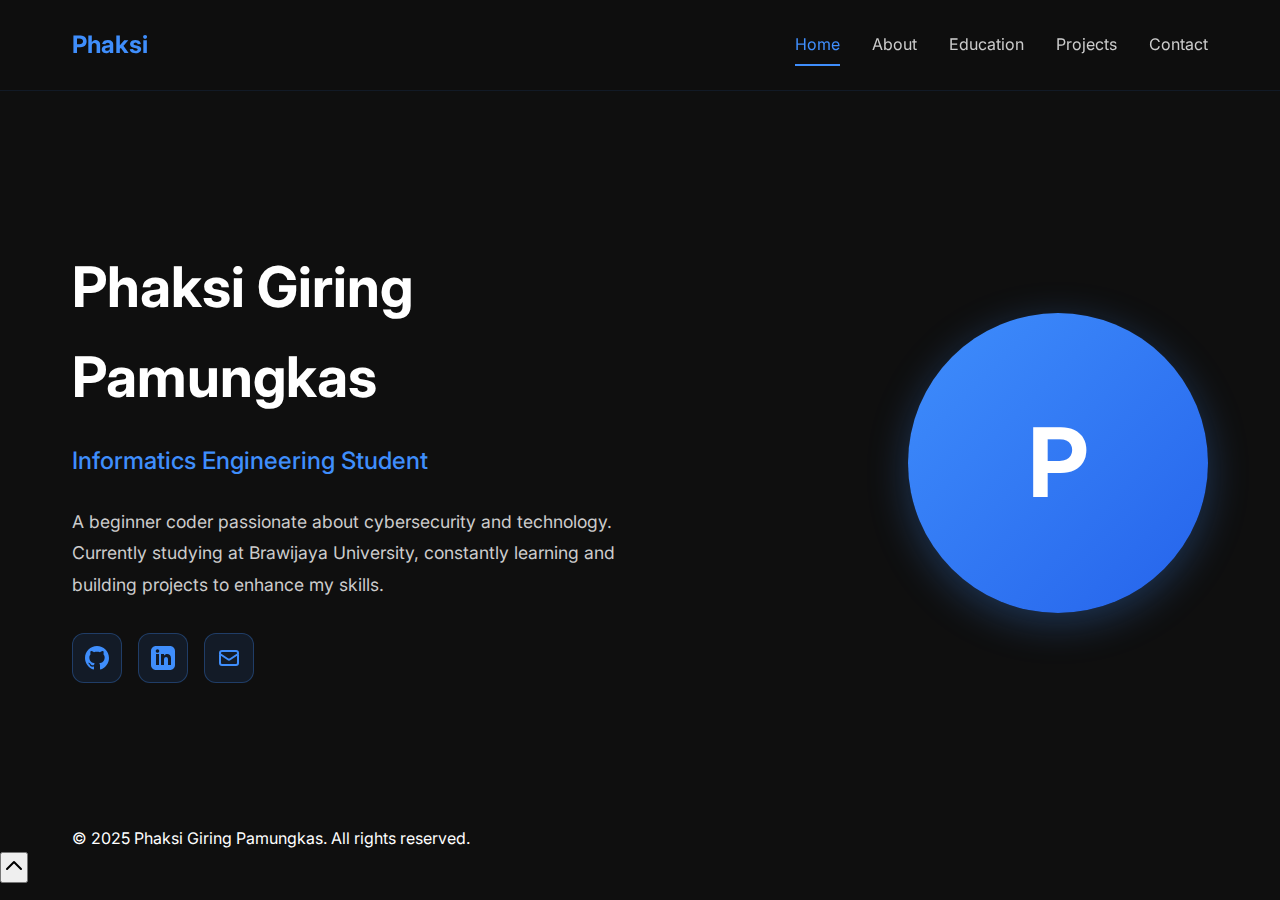
<file: index.html>
<!DOCTYPE html>
<html lang="en">
<head>
    <meta charset="UTF-8">
    <meta name="viewport" content="width=device-width, initial-scale=1.0">
    <title>Phaksi Giring Pamungkas - Portfolio</title>
    <link rel="stylesheet" href="style.css">
</head>
<body>
    <header>
        <nav class="container">
            <div class="logo">Phaksi</div>
            <button class="mobile-menu-btn" id="mobileMenuBtn">
                <span class="hamburger"></span>
            </button>
            <div class="nav-links" id="navLinks">
                <a href="index.html" class="nav-link active">Home</a>
                <a href="about.html" class="nav-link">About</a>
                <a href="education.html" class="nav-link">Education</a>
                <a href="projects.html" class="nav-link">Projects</a>
                <a href="contact.html" class="nav-link">Contact</a>
            </div>
        </nav>
    </header>

    <main>
        <section class="home-section container">
            <div class="home-content">
                <h1>Phaksi Giring Pamungkas</h1>
                <p class="subtitle">Informatics Engineering Student</p>
                <p>
                    A beginner coder passionate about cybersecurity and technology. 
                    Currently studying at Brawijaya University, constantly learning and 
                    building projects to enhance my skills.
                </p>
                <div class="social-links">
                    <a href="https://github.com/paaxxii" target="_blank" rel="noopener noreferrer" class="social-link">
                        <svg width="24" height="24" fill="currentColor" viewBox="0 0 24 24">
                            <path d="M12 0c-6.626 0-12 5.373-12 12 0 5.302 3.438 9.8 8.207 11.387.599.111.793-.261.793-.577v-2.234c-3.338.726-4.033-1.416-4.033-1.416-.546-1.387-1.333-1.756-1.333-1.756-1.089-.745.083-.729.083-.729 1.205.084 1.839 1.237 1.839 1.237 1.07 1.834 2.807 1.304 3.492.997.107-.775.418-1.305.762-1.604-2.665-.305-5.467-1.334-5.467-5.931 0-1.311.469-2.381 1.236-3.221-.124-.303-.535-1.524.117-3.176 0 0 1.008-.322 3.301 1.23.957-.266 1.983-.399 3.003-.404 1.02.005 2.047.138 3.006.404 2.291-1.552 3.297-1.23 3.297-1.23.653 1.653.242 2.874.118 3.176.77.84 1.235 1.911 1.235 3.221 0 4.609-2.807 5.624-5.479 5.921.43.372.823 1.102.823 2.222v3.293c0 .319.192.694.801.576 4.765-1.589 8.199-6.086 8.199-11.386 0-6.627-5.373-12-12-12z"/>
                        </svg>
                    </a>
                    <a href="https://www.linkedin.com/in/phaksi-pamungkas-6a9577374/" target="_blank" rel="noopener noreferrer" class="social-link">
                        <svg width="24" height="24" fill="currentColor" viewBox="0 0 24 24">
                            <path d="M19 0h-14c-2.761 0-5 2.239-5 5v14c0 2.761 2.239 5 5 5h14c2.762 0 5-2.239 5-5v-14c0-2.761-2.238-5-5-5zm-11 19h-3v-11h3v11zm-1.5-12.268c-.966 0-1.75-.79-1.75-1.764s.784-1.764 1.75-1.764 1.75.79 1.75 1.764-.783 1.764-1.75 1.764zm13.5 12.268h-3v-5.604c0-3.368-4-3.113-4 0v5.604h-3v-11h3v1.765c1.396-2.586 7-2.777 7 2.476v6.759z"/>
                        </svg>
                    </a>
                    <a href="mailto:phaksipamungkas@student.ub.ac.id" class="social-link">
                        <svg width="24" height="24" fill="none" stroke="currentColor" viewBox="0 0 24 24">
                            <path stroke-linecap="round" stroke-linejoin="round" stroke-width="2" d="M3 8l7.89 5.26a2 2 0 002.22 0L21 8M5 19h14a2 2 0 002-2V7a2 2 0 00-2-2H5a2 2 0 00-2 2v10a2 2 0 002 2z"/>
                        </svg>
                    </a>
                </div>
            </div>
            <div class="profile-photo">P</div>
        </section>
    </main>

    <footer>
        <div class="container">
            <p>&copy; 2025 Phaksi Giring Pamungkas. All rights reserved.</p>
        </div>
    </footer>

    <button class="back-to-top" id="backToTop">
        <svg width="24" height="24" fill="none" stroke="currentColor" viewBox="0 0 24 24">
            <path stroke-linecap="round" stroke-linejoin="round" stroke-width="2" d="M5 15l7-7 7 7"/>
        </svg>
    </button>

    <script src="script.js"></script>
</body>
</html>
</file>
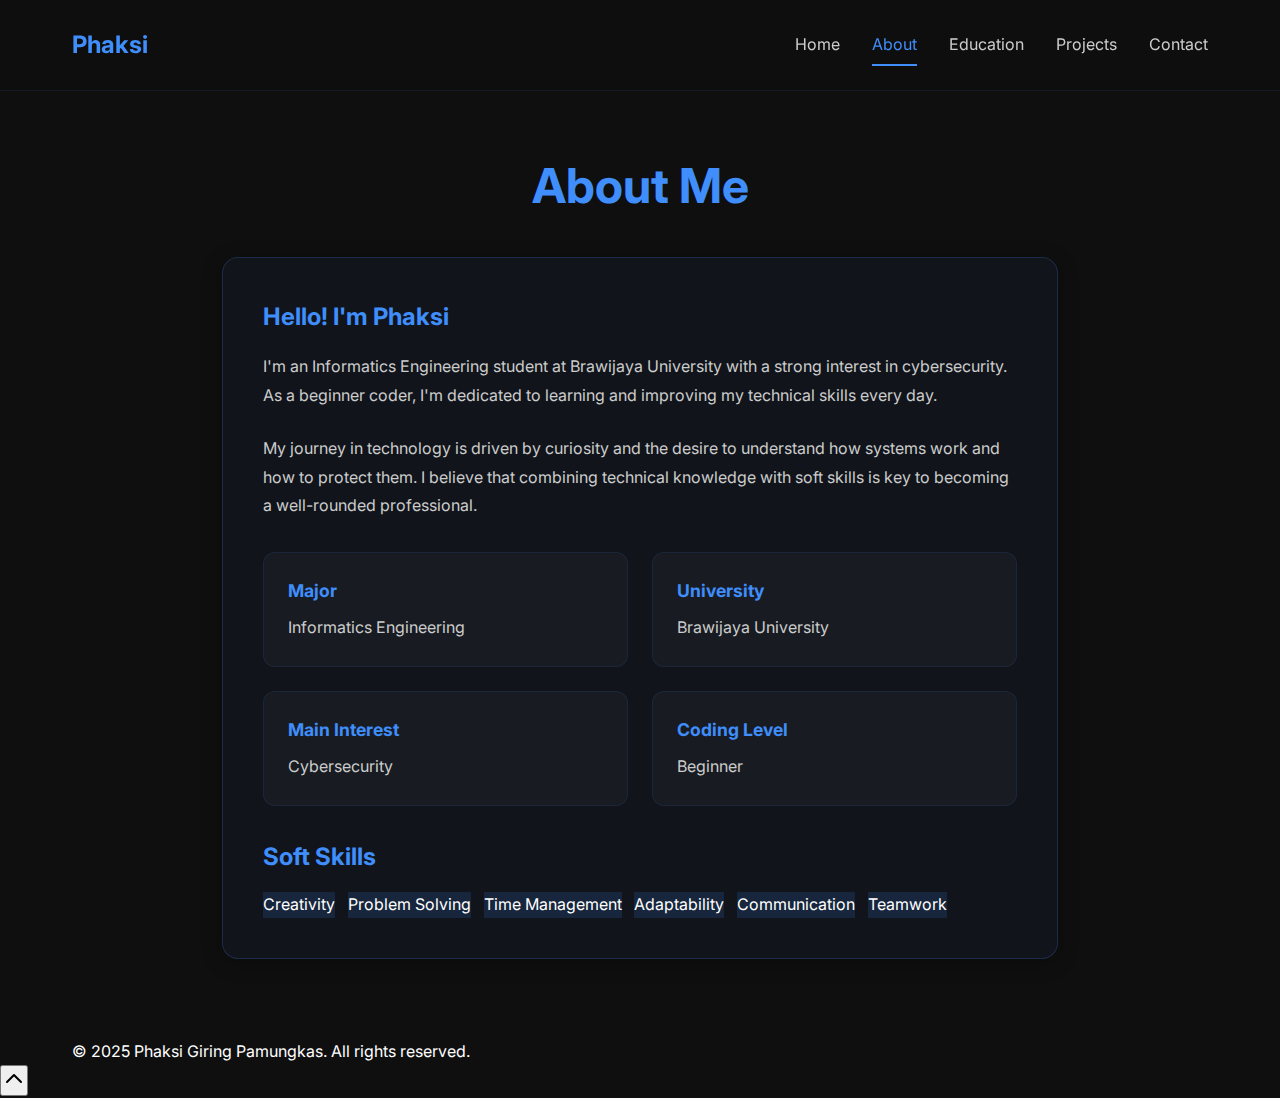
<file: about.html>
<!DOCTYPE html>
<html lang="en">
<head>
    <meta charset="UTF-8">
    <meta name="viewport" content="width=device-width, initial-scale=1.0">
    <title>About - Phaksi Giring Pamungkas</title>
    <link rel="stylesheet" href="style.css">
</head>
<body>
    <header>
        <nav class="container">
            <div class="logo">Phaksi</div>
            <button class="mobile-menu-btn" id="mobileMenuBtn">
                <span class="hamburger"></span>
            </button>
            <div class="nav-links" id="navLinks">
                <a href="index.html" class="nav-link">Home</a>
                <a href="about.html" class="nav-link active">About</a>
                <a href="education.html" class="nav-link">Education</a>
                <a href="projects.html" class="nav-link">Projects</a>
                <a href="contact.html" class="nav-link">Contact</a>
            </div>
        </nav>
    </header>

    <main>
        <section class="about-section container">
            <h1>About Me</h1>
            <div class="about-content">
                <h2>Hello! I'm Phaksi</h2>
                <p>
                    I'm an Informatics Engineering student at Brawijaya University with a strong 
                    interest in cybersecurity. As a beginner coder, I'm dedicated to learning and 
                    improving my technical skills every day.
                </p>
                <p>
                    My journey in technology is driven by curiosity and the desire to understand 
                    how systems work and how to protect them. I believe that combining technical 
                    knowledge with soft skills is key to becoming a well-rounded professional.
                </p>
                
                <div class="info-grid">
                    <div class="info-item">
                        <strong>Major</strong>
                        <p>Informatics Engineering</p>
                    </div>
                    <div class="info-item">
                        <strong>University</strong>
                        <p>Brawijaya University</p>
                    </div>
                    <div class="info-item">
                        <strong>Main Interest</strong>
                        <p>Cybersecurity</p>
                    </div>
                    <div class="info-item">
                        <strong>Coding Level</strong>
                        <p>Beginner</p>
                    </div>
                </div>

                <h2 style="margin-top: 2rem;">Soft Skills</h2>
                <div class="skills-list">
                    <span class="skill-tag">Creativity</span>
                    <span class="skill-tag">Problem Solving</span>
                    <span class="skill-tag">Time Management</span>
                    <span class="skill-tag">Adaptability</span>
                    <span class="skill-tag">Communication</span>
                    <span class="skill-tag">Teamwork</span>
                </div>
            </div>
        </section>
    </main>

    <footer>
        <div class="container">
            <p>&copy; 2025 Phaksi Giring Pamungkas. All rights reserved.</p>
        </div>
    </footer>

    <button class="back-to-top" id="backToTop">
        <svg width="24" height="24" fill="none" stroke="currentColor" viewBox="0 0 24 24">
            <path stroke-linecap="round" stroke-linejoin="round" stroke-width="2" d="M5 15l7-7 7 7"/>
        </svg>
    </button>

    <script src="script.js"></script>
</body>
</html>
</file>
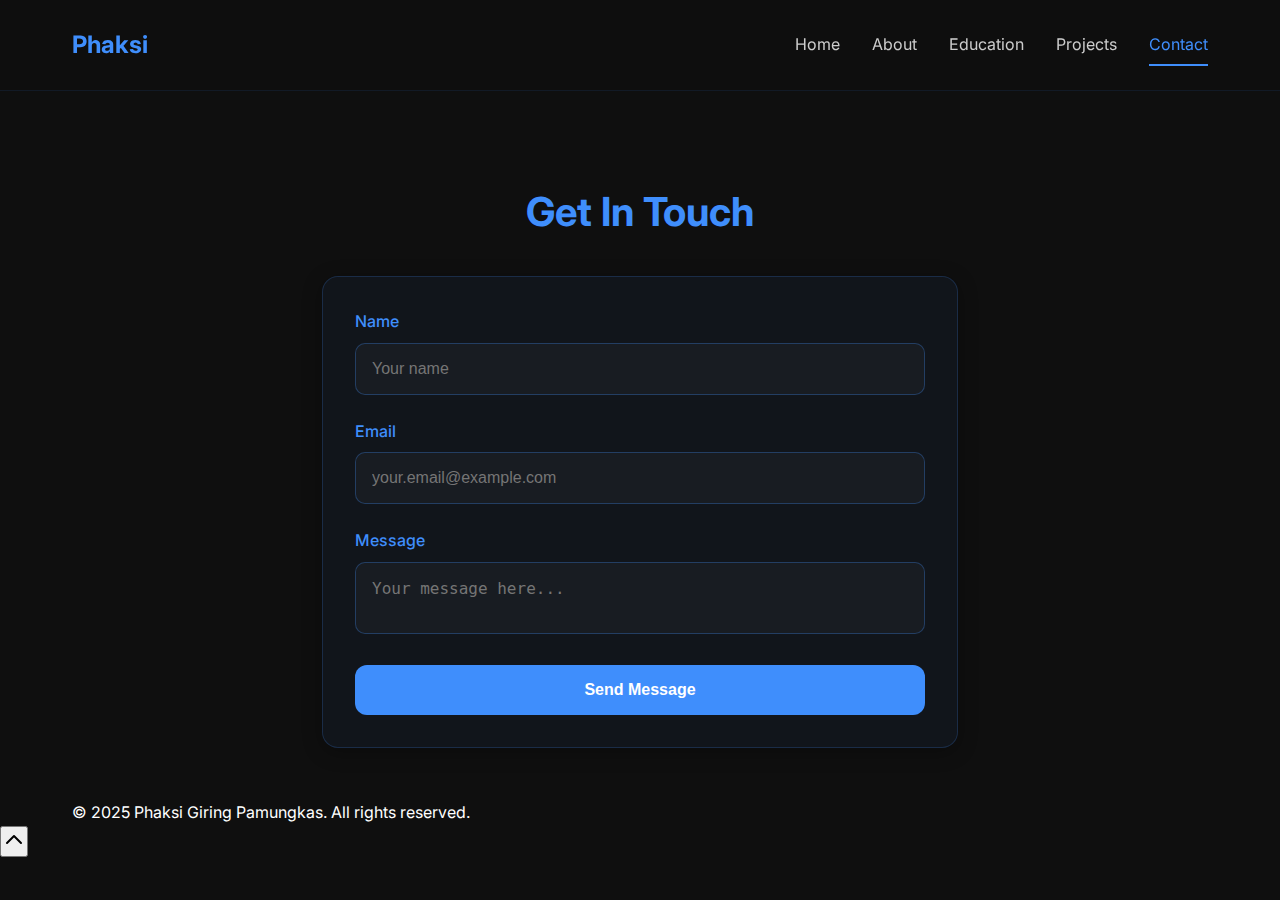
<file: contact.html>
<!DOCTYPE html>
<html lang="en">
<head>
    <meta charset="UTF-8">
    <meta name="viewport" content="width=device-width, initial-scale=1.0">
    <title>Contact - Phaksi Giring Pamungkas</title>
    <link rel="stylesheet" href="style.css">
</head>
<body>
    <header>
        <nav class="container">
            <div class="logo">Phaksi</div>
            <button class="mobile-menu-btn" id="mobileMenuBtn">
                <span class="hamburger"></span>
            </button>
            <div class="nav-links" id="navLinks">
                <a href="index.html" class="nav-link">Home</a>
                <a href="about.html" class="nav-link">About</a>
                <a href="education.html" class="nav-link">Education</a>
                <a href="projects.html" class="nav-link">Projects</a>
                <a href="contact.html" class="nav-link active">Contact</a>
            </div>
        </nav>
    </header>

    <main>
        <section class="contact-section container">
            <h1>Get In Touch</h1>
            <div class="contact-form">
                <div id="successAlert" class="success-alert" style="display: none;">
                    ✓ Message sent successfully! I'll get back to you soon.
                </div>
                <div class="form-group">
                    <label for="name">Name</label>
                    <input type="text" id="name" placeholder="Your name" required>
                </div>
                <div class="form-group">
                    <label for="email">Email</label>
                    <input type="email" id="email" placeholder="your.email@example.com" required>
                </div>
                <div class="form-group">
                    <label for="message">Message</label>
                    <textarea id="message" placeholder="Your message here..." required></textarea>
                </div>
                <button class="btn" id="submitBtn" style="width: 100%;">Send Message</button>
            </div>
        </section>
    </main>

    <footer>
        <div class="container">
            <p>&copy; 2025 Phaksi Giring Pamungkas. All rights reserved.</p>
        </div>
    </footer>

    <button class="back-to-top" id="backToTop">
        <svg width="24" height="24" fill="none" stroke="currentColor" viewBox="0 0 24 24">
            <path stroke-linecap="round" stroke-linejoin="round" stroke-width="2" d="M5 15l7-7 7 7"/>
        </svg>
    </button>

    <script src="script.js"></script>
</body>
</html>
</file>
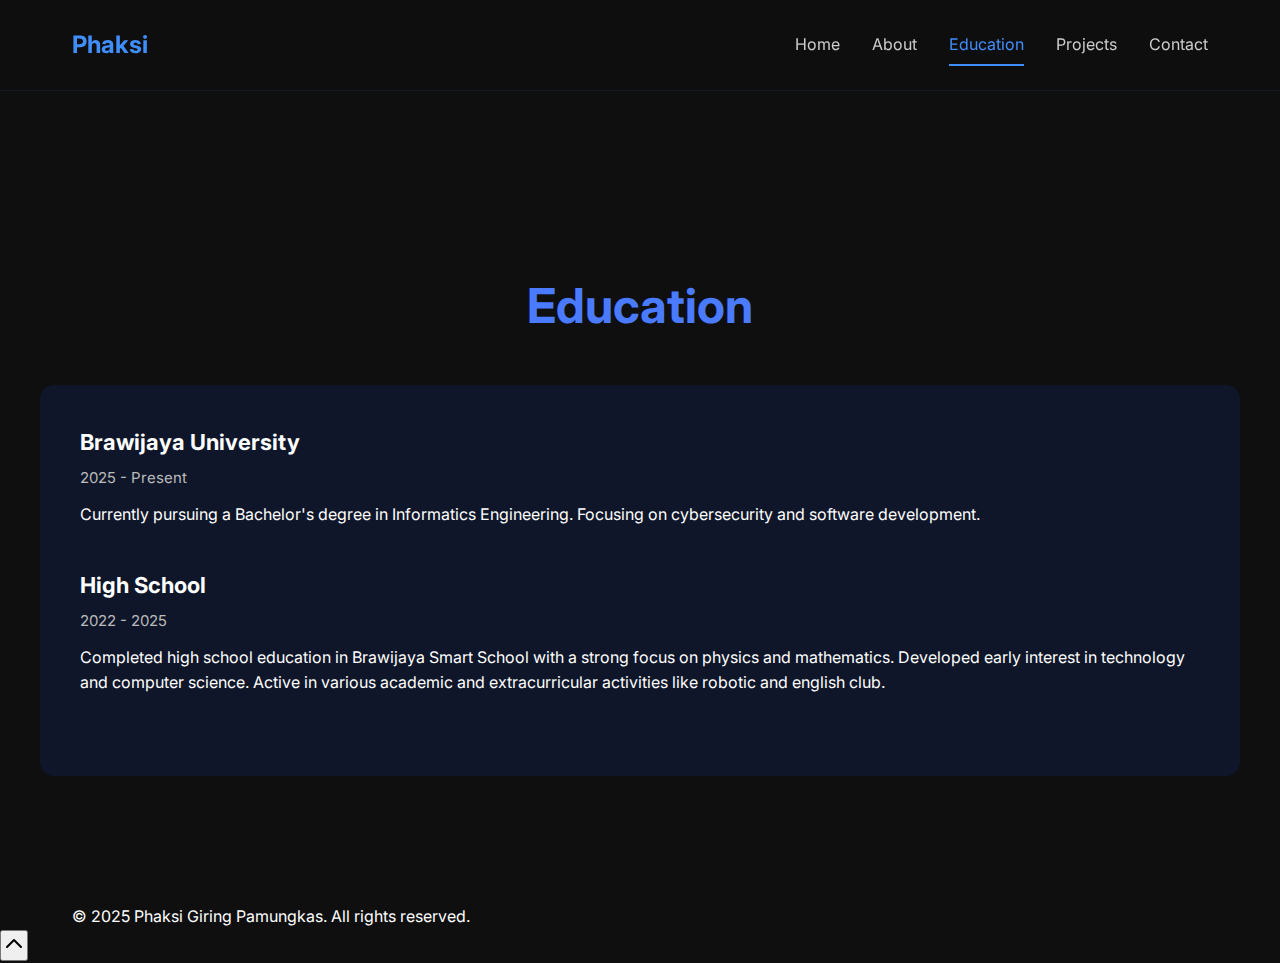
<file: education.html>
<!DOCTYPE html>
<html lang="en">
<head>
    <meta charset="UTF-8">
    <meta name="viewport" content="width=device-width, initial-scale=1.0">
    <title>Education - Phaksi Giring Pamungkas</title>
    <link rel="stylesheet" href="style.css">
</head>
<body>
    <header>
        <nav class="container">
            <div class="logo">Phaksi</div>
            <button class="mobile-menu-btn" id="mobileMenuBtn">
                <span class="hamburger"></span>
            </button>
            <div class="nav-links" id="navLinks">
                <a href="index.html" class="nav-link">Home</a>
                <a href="about.html" class="nav-link">About</a>
                <a href="education.html" class="nav-link active">Education</a>
                <a href="projects.html" class="nav-link">Projects</a>
                <a href="contact.html" class="nav-link">Contact</a>
            </div>
        </nav>
    </header>

    <main>
    <section class="page-header">
        <h1>Education</h1>
    </section>

    <section class="education-section container card-box">
        <div class="edu-item">
            <h2>Brawijaya University</h2>
            <p class="edu-year">2025 - Present</p>
            <p>
                Currently pursuing a Bachelor's degree in Informatics Engineering.
                Focusing on cybersecurity and software development.
            </p>
        </div>

        <div class="edu-item">
            <h2>High School</h2>
            <p class="edu-year">2022 - 2025</p>
            <p>
                Completed high school education in Brawijaya Smart School with a strong focus
                on physics and mathematics. Developed early interest in technology and computer science.
                Active in various academic and extracurricular activities like robotic and english club.
            </p>
        </div>
    </section>
</main>

    <footer>
        <div class="container">
            <p>&copy; 2025 Phaksi Giring Pamungkas. All rights reserved.</p>
        </div>
    </footer>

    <button class="back-to-top" id="backToTop">
        <svg width="24" height="24" fill="none" stroke="currentColor" viewBox="0 0 24 24">
            <path stroke-linecap="round" stroke-linejoin="round" stroke-width="2" d="M5 15l7-7 7 7"/>
        </svg>
    </button>

    <script src="script.js"></script>
</body>
</html>
</file>
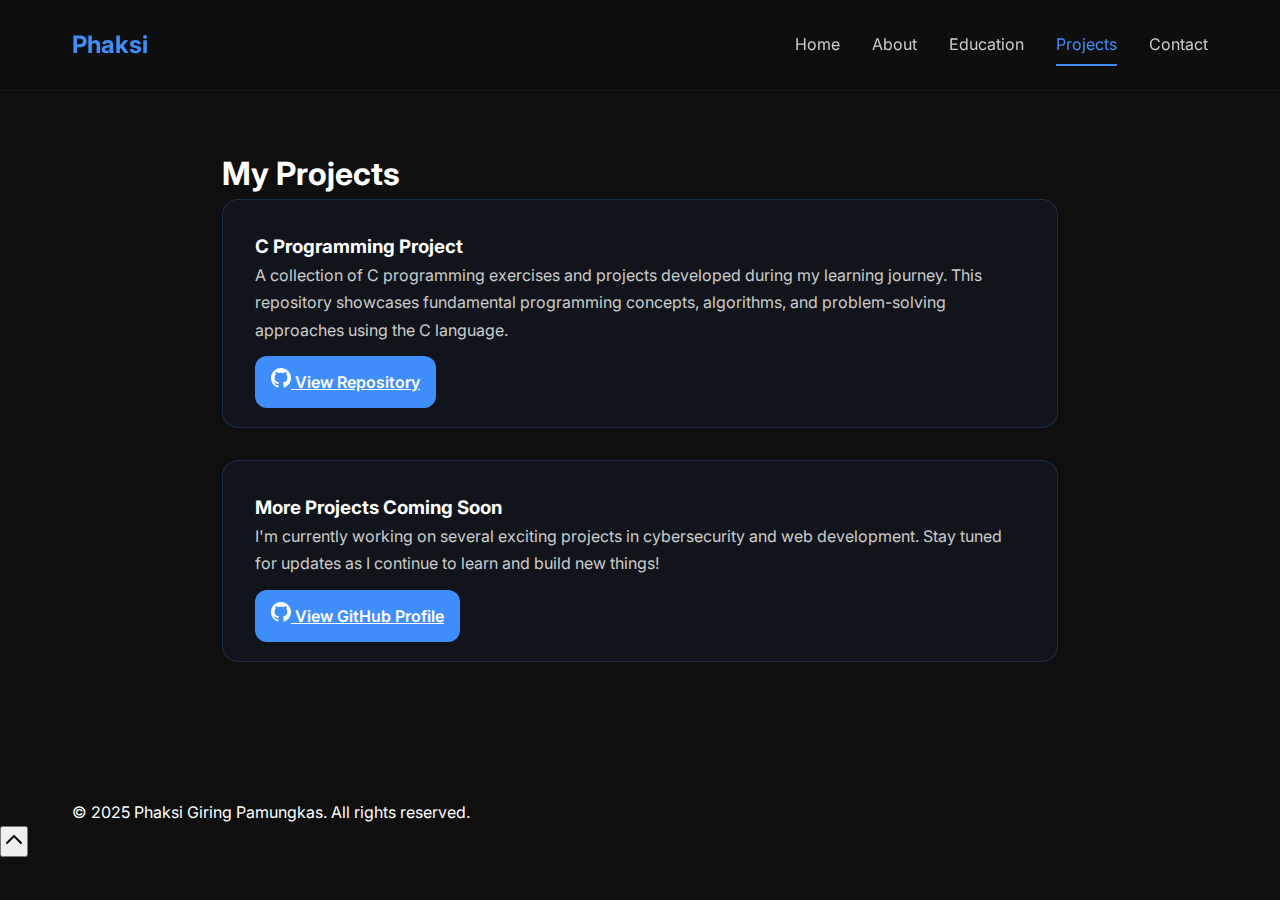
<file: projects.html>
<!DOCTYPE html>
<html lang="en">
<head>
    <meta charset="UTF-8">
    <meta name="viewport" content="width=device-width, initial-scale=1.0">
    <title>Projects - Phaksi Giring Pamungkas</title>
    <link rel="stylesheet" href="style.css">
</head>
<body>
    <header>
        <nav class="container">
            <div class="logo">Phaksi</div>
            <button class="mobile-menu-btn" id="mobileMenuBtn">
                <span class="hamburger"></span>
            </button>
            <div class="nav-links" id="navLinks">
                <a href="index.html" class="nav-link">Home</a>
                <a href="about.html" class="nav-link">About</a>
                <a href="education.html" class="nav-link">Education</a>
                <a href="projects.html" class="nav-link active">Projects</a>
                <a href="contact.html" class="nav-link">Contact</a>
            </div>
        </nav>
    </header>

    <main>
        <section class="projects-section container">
            <h1>My Projects</h1>
            <div class="projects-grid">
                <div class="project-card">
                    <h3>C Programming Project</h3>
                    <p>
                        A collection of C programming exercises and projects developed during my 
                        learning journey. This repository showcases fundamental programming concepts, 
                        algorithms, and problem-solving approaches using the C language.
                    </p>
                    <a href="https://github.com/paaxxii/C.git" target="_blank" rel="noopener noreferrer" class="btn">
                        <svg width="20" height="20" fill="currentColor" viewBox="0 0 24 24">
                            <path d="M12 0c-6.626 0-12 5.373-12 12 0 5.302 3.438 9.8 8.207 11.387.599.111.793-.261.793-.577v-2.234c-3.338.726-4.033-1.416-4.033-1.416-.546-1.387-1.333-1.756-1.333-1.756-1.089-.745.083-.729.083-.729 1.205.084 1.839 1.237 1.839 1.237 1.07 1.834 2.807 1.304 3.492.997.107-.775.418-1.305.762-1.604-2.665-.305-5.467-1.334-5.467-5.931 0-1.311.469-2.381 1.236-3.221-.124-.303-.535-1.524.117-3.176 0 0 1.008-.322 3.301 1.23.957-.266 1.983-.399 3.003-.404 1.02.005 2.047.138 3.006.404 2.291-1.552 3.297-1.23 3.297-1.23.653 1.653.242 2.874.118 3.176.77.84 1.235 1.911 1.235 3.221 0 4.609-2.807 5.624-5.479 5.921.43.372.823 1.102.823 2.222v3.293c0 .319.192.694.801.576 4.765-1.589 8.199-6.086 8.199-11.386 0-6.627-5.373-12-12-12z"/>
                        </svg>
                        View Repository
                    </a>
                </div>
                <div class="project-card">
                    <h3>More Projects Coming Soon</h3>
                    <p>
                        I'm currently working on several exciting projects in cybersecurity and 
                        web development. Stay tuned for updates as I continue to learn and build 
                        new things!
                    </p>
                    <a href="https://github.com/paaxxii" target="_blank" rel="noopener noreferrer" class="btn">
                        <svg width="20" height="20" fill="currentColor" viewBox="0 0 24 24">
                            <path d="M12 0c-6.626 0-12 5.373-12 12 0 5.302 3.438 9.8 8.207 11.387.599.111.793-.261.793-.577v-2.234c-3.338.726-4.033-1.416-4.033-1.416-.546-1.387-1.333-1.756-1.333-1.756-1.089-.745.083-.729.083-.729 1.205.084 1.839 1.237 1.839 1.237 1.07 1.834 2.807 1.304 3.492.997.107-.775.418-1.305.762-1.604-2.665-.305-5.467-1.334-5.467-5.931 0-1.311.469-2.381 1.236-3.221-.124-.303-.535-1.524.117-3.176 0 0 1.008-.322 3.301 1.23.957-.266 1.983-.399 3.003-.404 1.02.005 2.047.138 3.006.404 2.291-1.552 3.297-1.23 3.297-1.23.653 1.653.242 2.874.118 3.176.77.84 1.235 1.911 1.235 3.221 0 4.609-2.807 5.624-5.479 5.921.43.372.823 1.102.823 2.222v3.293c0 .319.192.694.801.576 4.765-1.589 8.199-6.086 8.199-11.386 0-6.627-5.373-12-12-12z"/>
                        </svg>
                        View GitHub Profile
                    </a>
                </div>
            </div>
        </section>
    </main>

    <footer>
        <div class="container">
            <p>&copy; 2025 Phaksi Giring Pamungkas. All rights reserved.</p>
        </div>
    </footer>

    <button class="back-to-top" id="backToTop">
        <svg width="24" height="24" fill="none" stroke="currentColor" viewBox="0 0 24 24">
            <path stroke-linecap="round" stroke-linejoin="round" stroke-width="2" d="M5 15l7-7 7 7"/>
        </svg>
    </button>

    <script src="script.js"></script>
</body>
</html>
</file>
<file: style.css>
@import url('https://fonts.googleapis.com/css2?family=Inter:wght@300;400;500;600;700&display=swap');

* {
    margin: 0;
    padding: 0;
    box-sizing: border-box;
}

html {
    scroll-behavior: smooth;
}

body {
    font-family: 'Inter', -apple-system, BlinkMacSystemFont, 'Segoe UI', sans-serif;
    background: #0F0F0F;
    color: #FFFFFF;
    line-height: 1.6;
    overflow-x: hidden;
}

.container {
    max-width: 1200px;
    margin: 0 auto;
    padding: 0 2rem;
}

/* Header & Navigation */
header {
    position: fixed;
    top: 0;
    left: 0;
    right: 0;
    background: rgba(15, 15, 15, 0.95);
    backdrop-filter: blur(10px);
    padding: 1.5rem 0;
    z-index: 1000;
    border-bottom: 1px solid rgba(63, 142, 252, 0.1);
}

nav {
    display: flex;
    justify-content: space-between;
    align-items: center;
}

.logo {
    font-size: 1.5rem;
    font-weight: 700;
    color: #3F8EFC;
    cursor: pointer;
}

.nav-links {
    display: flex;
    gap: 2rem;
    align-items: center;
}

.nav-link {
    color: #CCCCCC;
    text-decoration: none;
    font-size: 1rem;
    transition: all 0.3s ease;
    position: relative;
    padding: 0.5rem 0;
}

.nav-link:hover {
    color: #3F8EFC;
}

.nav-link.active {
    color: #3F8EFC;
}

.nav-link.active::after {
    content: '';
    position: absolute;
    bottom: 0;
    left: 0;
    right: 0;
    height: 2px;
    background: #3F8EFC;
}

.mobile-menu-btn {
    display: none;
    background: none;
    border: none;
    cursor: pointer;
    padding: 0.5rem;
}

.hamburger {
    display: block;
    width: 25px;
    height: 2px;
    background: #FFFFFF;
    position: relative;
    transition: all 0.3s ease;
}

.hamburger::before,
.hamburger::after {
    content: '';
    position: absolute;
    width: 25px;
    height: 2px;
    background: #FFFFFF;
    transition: all 0.3s ease;
}

.hamburger::before {
    top: -8px;
}

.hamburger::after {
    bottom: -8px;
}

/* Main Content */
main {
    margin-top: 100px;
    min-height: calc(100vh - 200px);
    padding: 3rem 0;
}

/* Home Section */
.home-section {
    display: flex;
    align-items: center;
    justify-content: space-between;
    min-height: 70vh;
    gap: 4rem;
}

.home-content {
    flex: 1;
    max-width: 600px;
}

.home-content h1 {
    font-size: 3.5rem;
    margin-bottom: 1rem;
    color: #FFFFFF;
    font-weight: 700;
}

.home-content .subtitle {
    font-size: 1.5rem;
    color: #3F8EFC;
    margin-bottom: 1.5rem;
    font-weight: 500;
}

.home-content p {
    font-size: 1.1rem;
    color: #CCCCCC;
    margin-bottom: 2rem;
    line-height: 1.8;
}

.profile-photo {
    width: 300px;
    height: 300px;
    border-radius: 50%;
    background: linear-gradient(135deg, #3F8EFC 0%, #2563eb 100%);
    box-shadow: 0 10px 40px rgba(63, 142, 252, 0.3);
    display: flex;
    align-items: center;
    justify-content: center;
    font-size: 6rem;
    font-weight: 700;
    color: #FFFFFF;
    flex-shrink: 0;
}

.social-links {
    display: flex;
    gap: 1rem;
}

.social-link {
    width: 50px;
    height: 50px;
    border-radius: 12px;
    background: rgba(63, 142, 252, 0.1);
    border: 1px solid rgba(63, 142, 252, 0.3);
    display: flex;
    align-items: center;
    justify-content: center;
    color: #3F8EFC;
    transition: all 0.3s ease;
    text-decoration: none;
}

.social-link:hover {
    background: #3F8EFC;
    color: #FFFFFF;
    transform: translateY(-3px);
    box-shadow: 0 5px 20px rgba(63, 142, 252, 0.4);
}

.social-link:active {
    transform: translateY(-1px) scale(0.95);
}

/* About Section */
.about-section {
    max-width: 900px;
    margin: 0 auto;
}

.about-section h1 {
    font-size: 3rem;
    margin-bottom: 2rem;
    color: #3F8EFC;
    text-align: center;
}

.about-content {
    background: rgba(63, 142, 252, 0.05);
    border: 1px solid rgba(63, 142, 252, 0.2);
    border-radius: 16px;
    padding: 2.5rem;
    margin-bottom: 2rem;
    box-shadow: 0 4px 20px rgba(0, 0, 0, 0.3);
}

.about-content h2 {
    color: #3F8EFC;
    margin-bottom: 1rem;
    font-size: 1.5rem;
}

.about-content p {
    color: #CCCCCC;
    margin-bottom: 1.5rem;
    line-height: 1.8;
}

.info-grid {
    display: grid;
    grid-template-columns: repeat(auto-fit, minmax(250px, 1fr));
    gap: 1.5rem;
    margin-top: 2rem;
}

.info-item {
    background: rgba(255, 255, 255, 0.03);
    padding: 1.5rem;
    border-radius: 12px;
    border: 1px solid rgba(63, 142, 252, 0.1);
    transition: all 0.3s ease;
}

.info-item:hover {
    background: rgba(255, 255, 255, 0.05);
    border-color: rgba(63, 142, 252, 0.3);
}

.info-item strong {
    color: #3F8EFC;
    display: block;
    margin-bottom: 0.5rem;
    font-size: 1.1rem;
}

.info-item p {
    margin: 0;
    color: #CCCCCC;
}

.skills-list {
    display: flex;
    flex-wrap: wrap;
    gap: 0.8rem;
    margin-top: 0.5rem;
}

.skill-tag {
    background: rgba(63, 142, 252, 0.15);
}

/* Contact Section */
.contact-section {
    max-width: 700px;
    margin: 0 auto;
    text-align: center;
    padding-top: 2rem;
}

.contact-section h1 {
    font-size: 2.5rem;
    color: #3F8EFC;
    margin-bottom: 2rem;
}

.contact-form {
    background: rgba(63, 142, 252, 0.05);
    border: 1px solid rgba(63, 142, 252, 0.2);
    padding: 2rem;
    border-radius: 16px;
    box-shadow: 0 4px 20px rgba(0, 0, 0, 0.3);
}

.form-group {
    text-align: left;
    margin-bottom: 1.5rem;
}

.form-group label {
    display: block;
    color: #3F8EFC;
    margin-bottom: 0.5rem;
    font-weight: 500;
}

.form-group input,
.form-group textarea {
    width: 100%;
    padding: 1rem;
    border-radius: 10px;
    border: 1px solid rgba(63, 142, 252, 0.3);
    background: rgba(255, 255, 255, 0.03);
    color: #FFFFFF;
    font-size: 1rem;
    resize: none;
    transition: border 0.3s ease, background 0.3s ease;
}

.form-group input:focus,
.form-group textarea:focus {
    border-color: #3F8EFC;
    background: rgba(255, 255, 255, 0.05);
    outline: none;
}

.btn {
    background: #3F8EFC;
    color: #FFFFFF;
    padding: 1rem;
    border: none;
    border-radius: 12px;
    cursor: pointer;
    font-size: 1rem;
    font-weight: 600;
    transition: 0.3s ease;
}

.btn:hover {
    background: #2563eb;
    transform: translateY(-2px);
    box-shadow: 0 5px 20px rgba(63,142,252,0.4);
}

.success-alert {
    background: rgba(63, 252, 118, 0.15);
    color: #4ade80;
    border: 1px solid #4ade80;
    padding: 1rem;
    border-radius: 12px;
    font-size: 0.95rem;
    margin-bottom: 1.5rem;
}

.projects-section {
    max-width: 900px;
    margin: 0 auto;
}

.project-card {
    background: rgba(63, 142, 252, 0.05);
    border: 1px solid rgba(63, 142, 252, 0.2);
    border-radius: 16px;
    padding: 2rem;
    margin-bottom: 2rem;
}

.project-card h2 {
    color: #3F8EFC;
    margin-bottom: 0.8rem;
    font-size: 1.4rem;
}

.project-card p {
    color: #CCCCCC;
    margin-bottom: 1.5rem;
    line-height: 1.7;
}

.project-buttons {
    display: flex;
    gap: 1rem;
}

.project-btn {
    display: flex;
    align-items: center;
    gap: 0.5rem;
    background: rgba(63, 142, 252, 0.15);
    border: 1px solid rgba(63, 142, 252, 0.4);
    padding: 0.7rem 1.2rem;
    border-radius: 10px;
    text-decoration: none;
    color: #FFFFFF;
    font-weight: 500;
    transition: 0.3s ease;
}

.project-btn:hover {
    background: #3F8EFC;
    transform: translateY(-3px);
    box-shadow: 0 5px 15px rgba(63, 142, 252, 0.35);
}

.page-header {
    text-align: center;
    margin-top: 120px;
    margin-bottom: 40px;
}

.page-header h1 {
    color: #4A7BFF;
    font-size: 48px;
    font-weight: 700;
}

.card-box {
    background: #0F1629;
    padding: 40px;
    border-radius: 14px;
    margin-bottom: 80px;
}

.edu-item {
    margin-bottom: 40px;
}

.edu-item h2 {
    color: #ffffff;
    font-size: 22px;
    margin-bottom: 6px;
}

.edu-year {
    color: #bbbbbb;
    font-size: 15px;
    margin-bottom: 12px;
}
</file>
